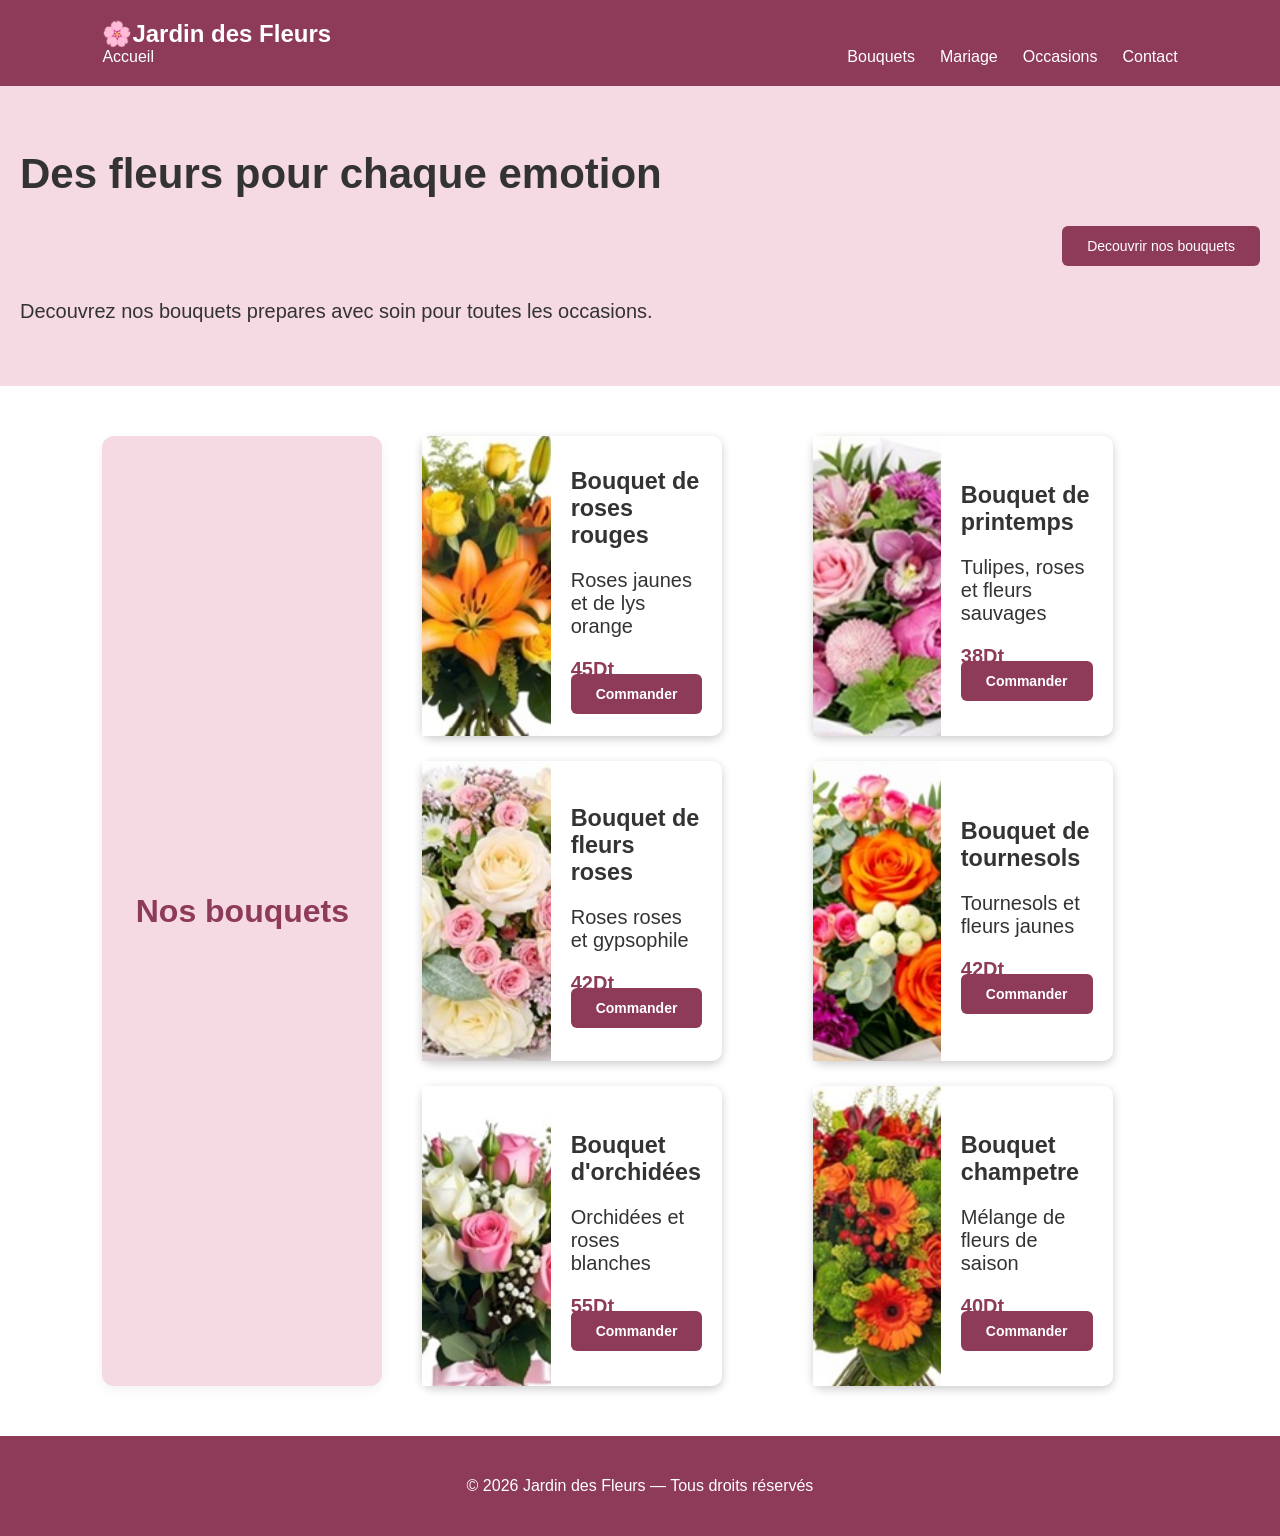
<file: index.html>
<!DOCTYPE html>
<html lang="en">
<head>
    <meta charset="UTF-8">
    <meta name="viewport" content="width=device-width, initial-scale=1.0">
    <title>Jardin des Fleurs</title>
    <link rel="shortcut icon" href="photos/icone.png" type="image/x-icon">
    <link rel="stylesheet" href="style.css">
    <!-- <link rel="stylesheet" href="FlexBox.css"> -->
     <link rel="stylesheet" href="Grip.css">
</head>
<body>
    <header class="entete">
        <div class="logo">🌸Jardin des Fleurs</div>
        <nav>
            <a href="accueil.html">Accueil </a>
            <a href="#bouq">Bouquets </a>
            <a href="#">Mariage </a>
            <a href="#">Occasions </a>
            <a href="contact.html">Contact </a>
        </nav>
        
    </header>
    <main>
        <section class="principal">
                <h1>Des fleurs pour chaque emotion</h1>
                <p>Decouvrez nos bouquets prepares avec soin pour toutes les occasions.</p>
                <a href="" class="bouton">Decouvrir nos bouquets</a>
        </section>
        <section id="bouquets" class="produits">
            <h2 id="bouq">Nos bouquets</h2>
            <div class="liste-produit">
                <article>
                    <img src="photos/orange.jpg" alt="">
                    <div class="info">
                        <h3>Bouquet de roses rouges</h3>
                        <p>Roses jaunes et de lys orange</p>
                        <span>45Dt</span>
                        <span class="bouton">Commander</span>
                    </div>
                </article>
                <article>
                    <img src="photos/printemps.jpg" alt="">
                    <div class="info">
                        <h3>Bouquet de printemps</h3>
                        <p>Tulipes, roses et fleurs sauvages</p>
                        <span>38Dt</span>
                        <span class="bouton">Commander</span>
                    </div>
                </article>
                <article>
                    <img src="photos/douceur.jpg" alt="">
                    <div class="info">
                        <h3>Bouquet de fleurs roses</h3>
                        <p>Roses roses et gypsophile</p>
                        <span>42Dt</span>
                        <span class="bouton">Commander</span>
                    </div>
                </article>
                <article>
                    <img src="photos/soleil.jpg" alt="">
                    <div class="info">
                        <h3>Bouquet de tournesols</h3>
                        <p>Tournesols et fleurs jaunes</p>
                        <span>42Dt</span>
                        <span class="bouton">Commander</span>
                    </div>
                </article>
                <article>
                    <img src="photos/elegance.jpg" alt="">
                    <div class="info">
                        <h3>Bouquet d'orchidées</h3>
                        <p>Orchidées et roses blanches</p>
                        <span>55Dt</span>
                        <span class="bouton">Commander</span>
                    </div>
                </article>
                <article>
                    <img src="photos/champetre.jpg" alt="">
                    <div class="info">
                        <h3>Bouquet champetre</h3>
                        <p>Mélange de fleurs de saison</p>
                        <span>40Dt</span>
                        <span class="bouton">Commander</span>
                    </div>
                </article>
            </div>
        </section>
    </main>
    <footer>
        <p>© 2026 Jardin des Fleurs — Tous droits réservés</p>
    </footer>
</body>
</html>
</file>
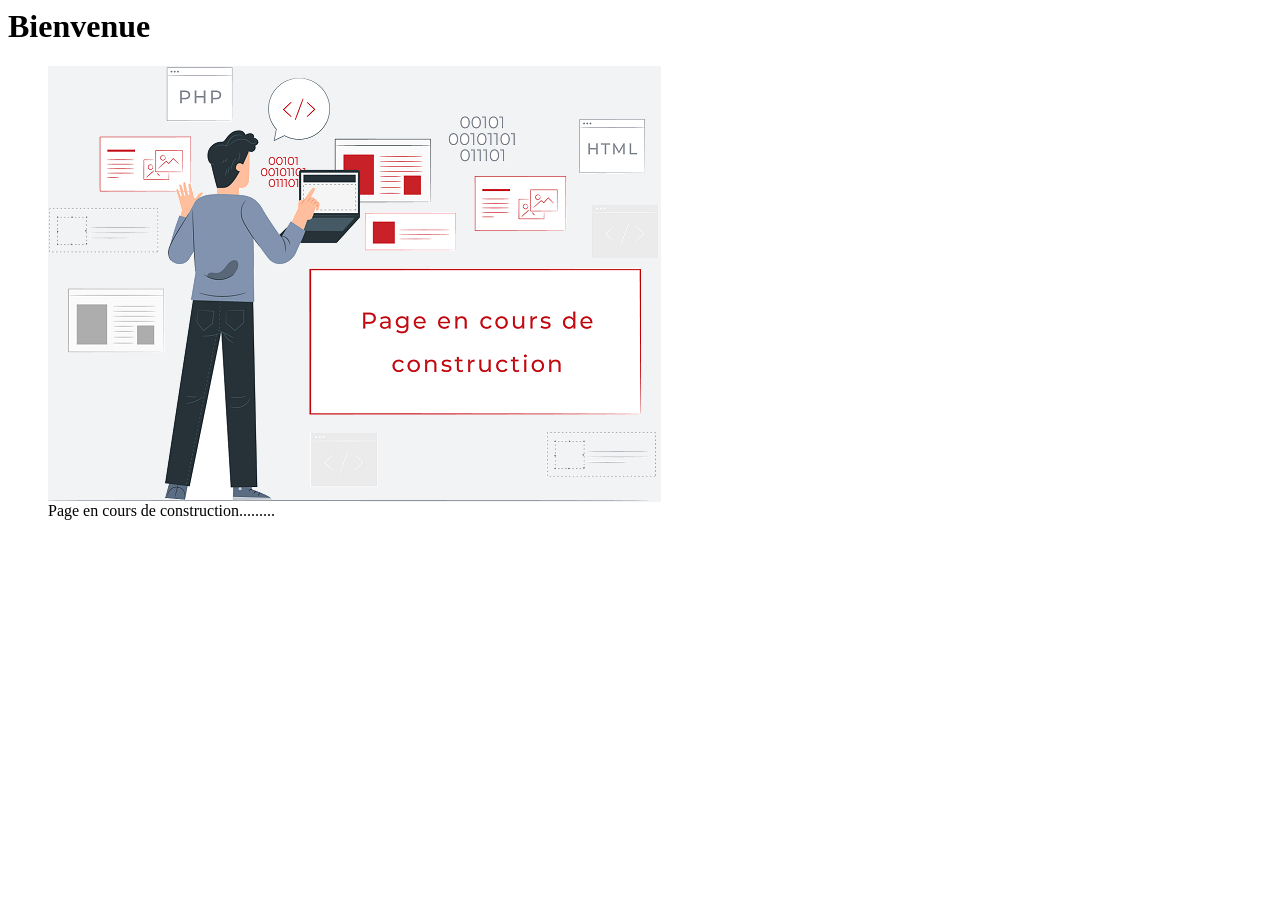
<file: accueil.html>
<html>
<head><title>Page d'accueil</title>
</head>
<body>
<h1>Bienvenue</h1>
<figure>
<img src="EnCours.png" alt="under construction">
<figcaption>Page en cours de construction.........</figcaption>
</figure>



</body>
</html>
</file>
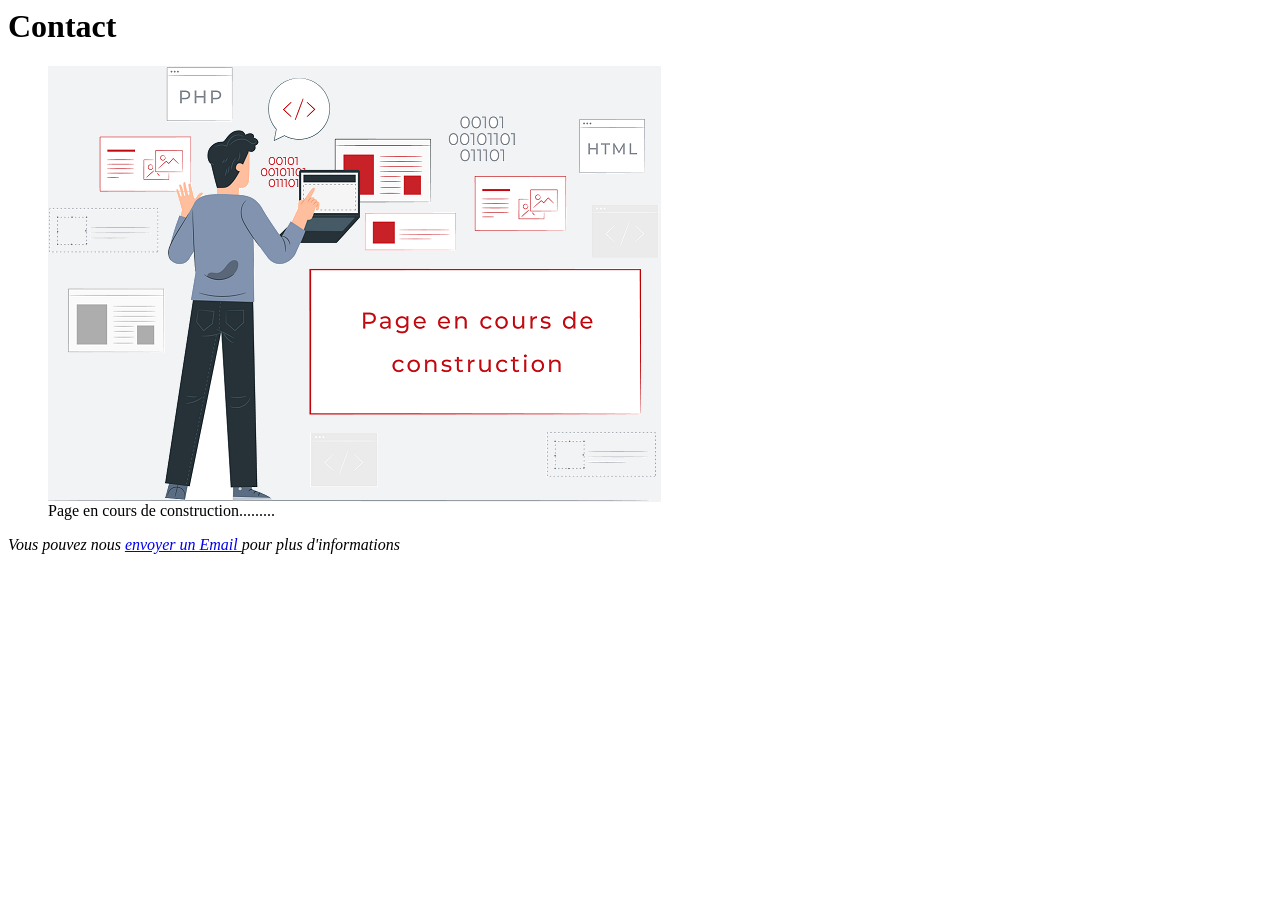
<file: contact.html>
<html>
<head><title>Page Contact</title>

</head>
<body>
<h1>Contact</h1>
<figure>
<img src="EnCours.png" alt="under construction">
<figcaption>Page en cours de construction.........</figcaption>
</figure>
<address>
Vous pouvez nous <a href="mailto:Foulen@miellerie.net.tn?subject=demande d'informations">envoyer un Email </a>pour plus d'informations 
</address> 


</body>
</html>
</file>
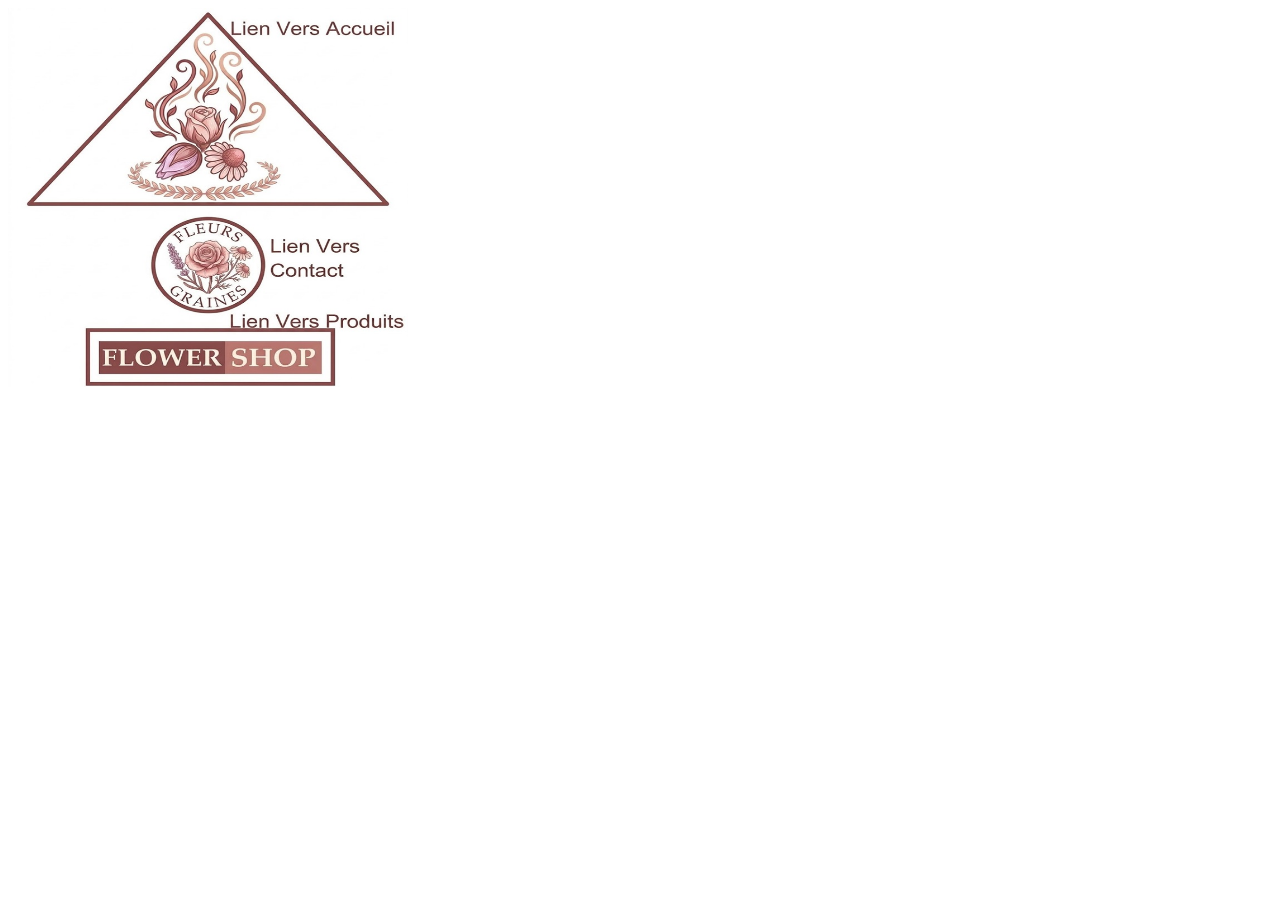
<file: testmap.html>
<!DOCTYPE html>
<html lang="en">
<head>
    <meta charset="UTF-8">
    <meta name="viewport" content="width=device-width, initial-scale=1.0">
    <title>Document</title>
</head>
<body>
    <img src="main.jpg" alt="Workplace" usemap="#workmap" width="400" height="379">

    <map name="workmap">
        <area shape="poly" coords="41,403,354,16,677,407" alt="Computer" href="accueil.html">

        
    </map>
</body>
</html>
</file>
<file: style.css>
*{
    box-sizing: border-box;
}
figure{
    width: 100%;
}
body{
    margin: 0;
    font-family: Arial, Helvetica, sans-serif;
    color: #333;
    

}
h1{
    font-size: 42px;
    margin-bottom: 15px;
}
h2{
    text-align: center;
    margin-bottom: 40px;
}
h3{
    margin: 0;
}
.info{
    font-size: 20px;

}
.logo{
    font-weight: bold;
    font-size: 24px;
}
header{
    padding: 20px 8% 20px 8%;
    background-color: #8e3a59;
    color: white;
}
a{
    color: white;
    text-decoration: none;
}
.principal{
    min-height: 350px;
    text-align: center;
    background-color: #f5d9e3;
    padding: 10%;
}
.produits{
    padding: 50px 8% 50px 8%;
}
article{
    width: 300px;
    background-color: white;
    border-radius: 10px;
    box-shadow: 0 3px 10px #ccc;
}
.info{
    padding: 20px;
}
span{
    font-weight: bold;
    font-size: 20px;
    color: #8e3a59;
}
.bouton{
    margin-top: 20px;
    background-color: #8e3a59;
    color: white;
    font-size: 14px;
    border-radius: 6px;
    cursor: pointer;
    padding: 12px 25px 12px 25px;
    text-decoration: none;
    
    
}
footer{
    text-align: center;
    padding: 25px;
    background-color: #8e3a59;
    color: white;
}
</file>
<file: FlexBox.css>
header{
    display: flex;
    align-items: center;
    justify-content: space-between;
}
nav a{
    margin-left: 25px;
    
}
span{
    display: flex;
    flex-direction: column;
}
.produits{
    
    flex-direction: row;
    justify-content: space-between;
}
article{
    margin-left: 10px;
    margin-bottom: 10px;
    display: inline-block;
}
</file>
<file: Grip.css>
.botton{
    display: inline-block;
}

.logo{
    justify-self: center;
}
nav{
    width: 100%;
    display: grid;
    grid-template-columns:1fr repeat(4,auto);
    gap: 25px;
    
    
}
.principal{
    display: grid;
    width: 100%;
    max-height: 900px;
    text-align: left;
    grid-template-columns: 1fr auto;
    grid-template-rows: auto auto;
    grid-template-areas: "texte-h1 bouton" "texte-p bouton";
    align-items: center;
    row-gap: 15px;
    column-gap: 40px;
    min-height: 300px;
    padding:20px;
}
.principal h1 { 
    grid-area: texte-h1;
    font-size: 42px;
    margin: 0;
}
.principal p { 
    grid-area: texte-p;
    font-size: 20px;
    margin: 0;
}
.principal .bouton {
    grid-area: bouton;
    justify-self: end;
    white-space: nowrap; 
}
.produits{
    display: grid;
    grid-template-columns: 280px 1fr;
    column-gap: 40px;
    padding: 50px 8%;
    align-items: stretch;

}
.produits h2{
    display: grid;
    height: 100%;
    place-content: center;
    background-color: #f5d9e3;
    color:  #8e3a59;
    border-radius: 12px;
    font-size: 32px;
    box-shadow: 0 4px 12px rgb(0 0 0 / 0.05);
    margin:0;
    padding: 20px;
}
.liste-produit{
    display: grid;
    grid-template-columns:1fr 1fr;
    min-width: 260px;
    gap: 25px;
    size-adjust: auto;

}
article{
    display: grid;
    grid-template-columns: 1fr 1fr;
    grid-template-rows:;
    align-items: center;
    height: 300px;
    
    

}
article img{
    width: 100%;
    height: 100%;
    object-fit: cover;
}
</file>
